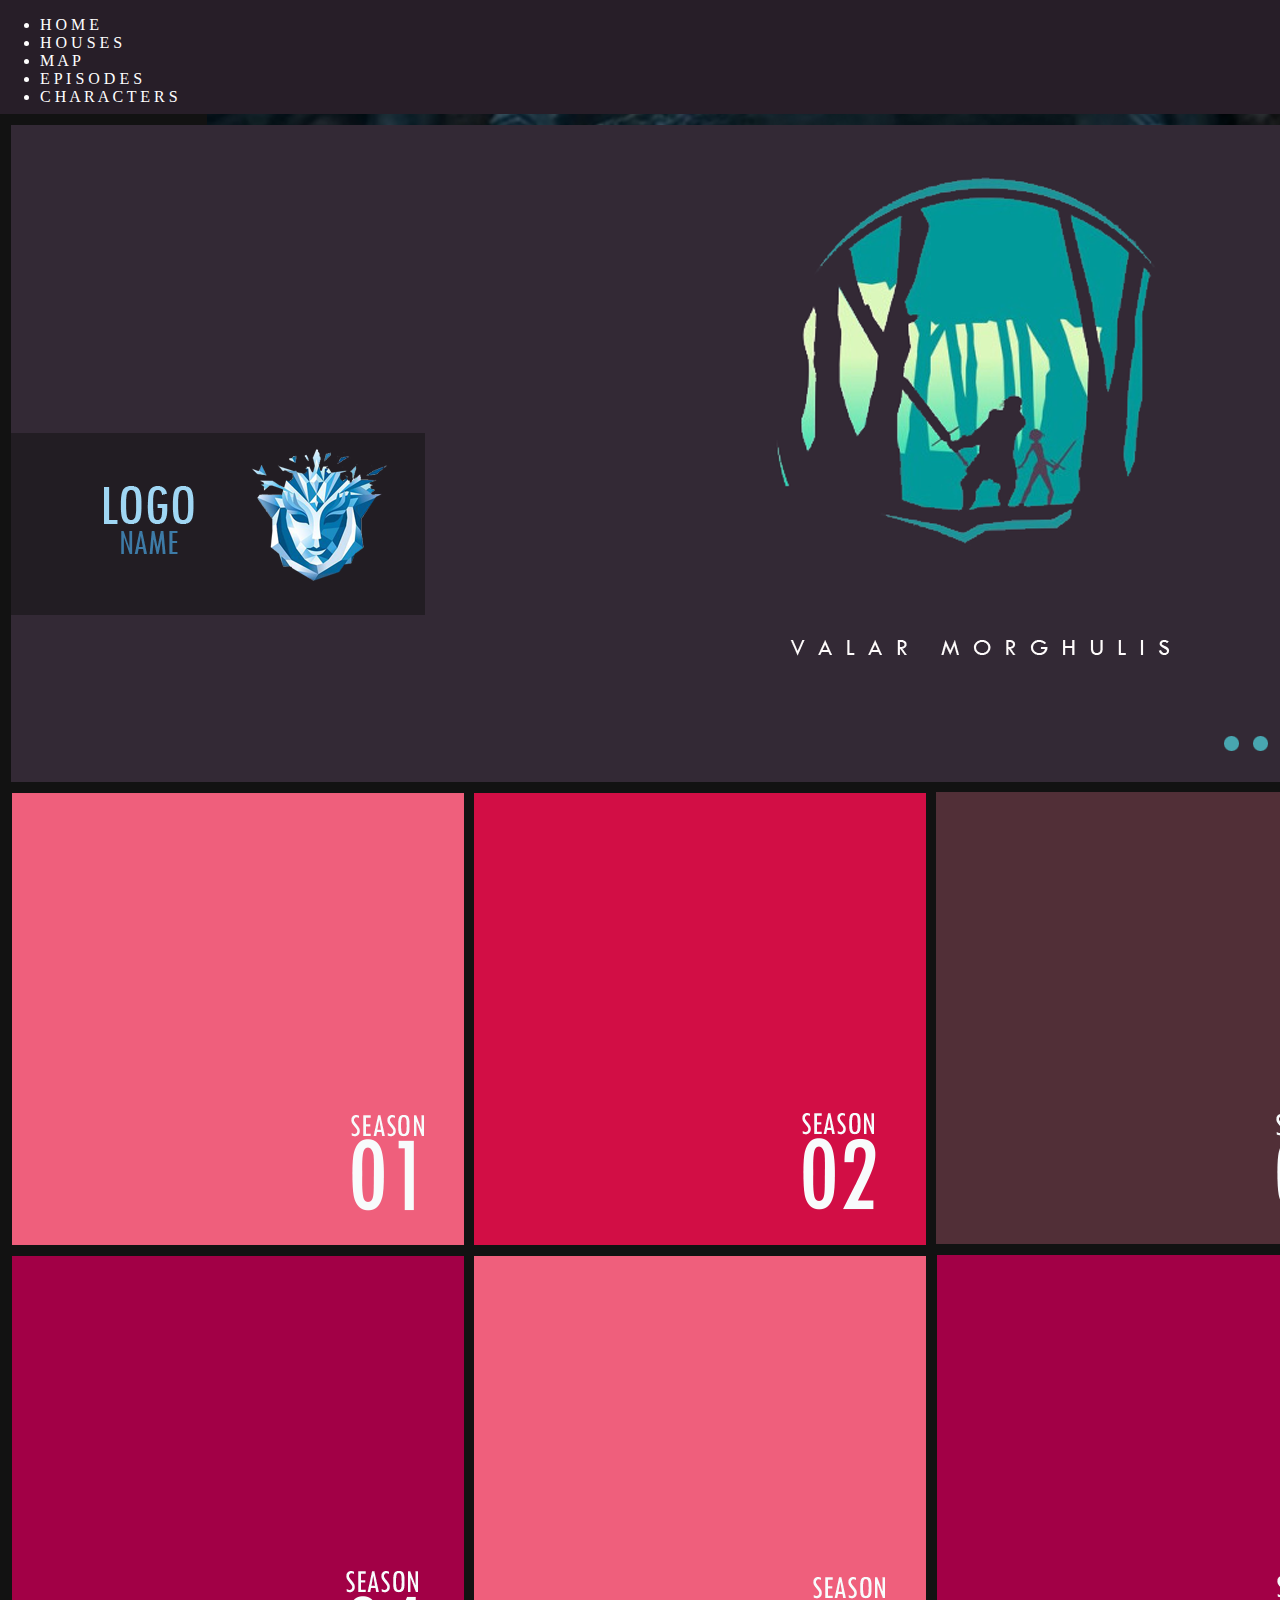
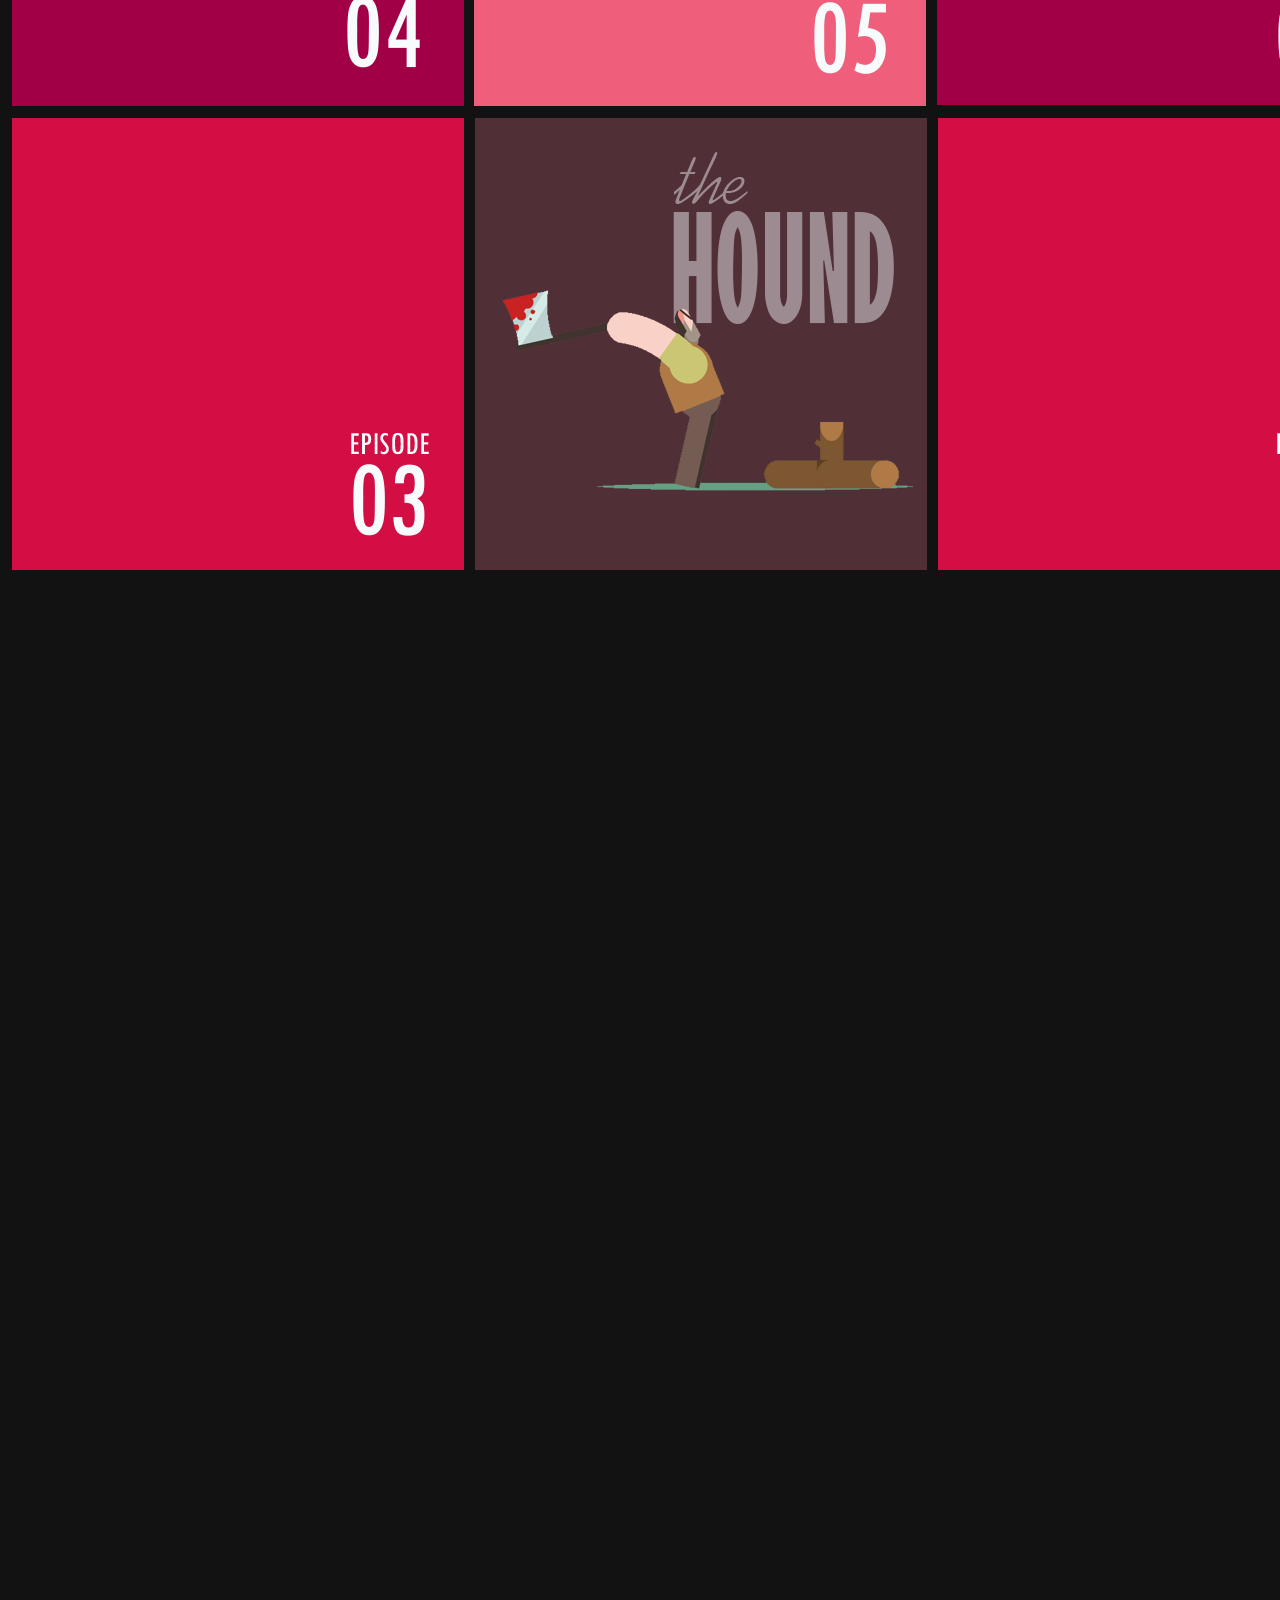
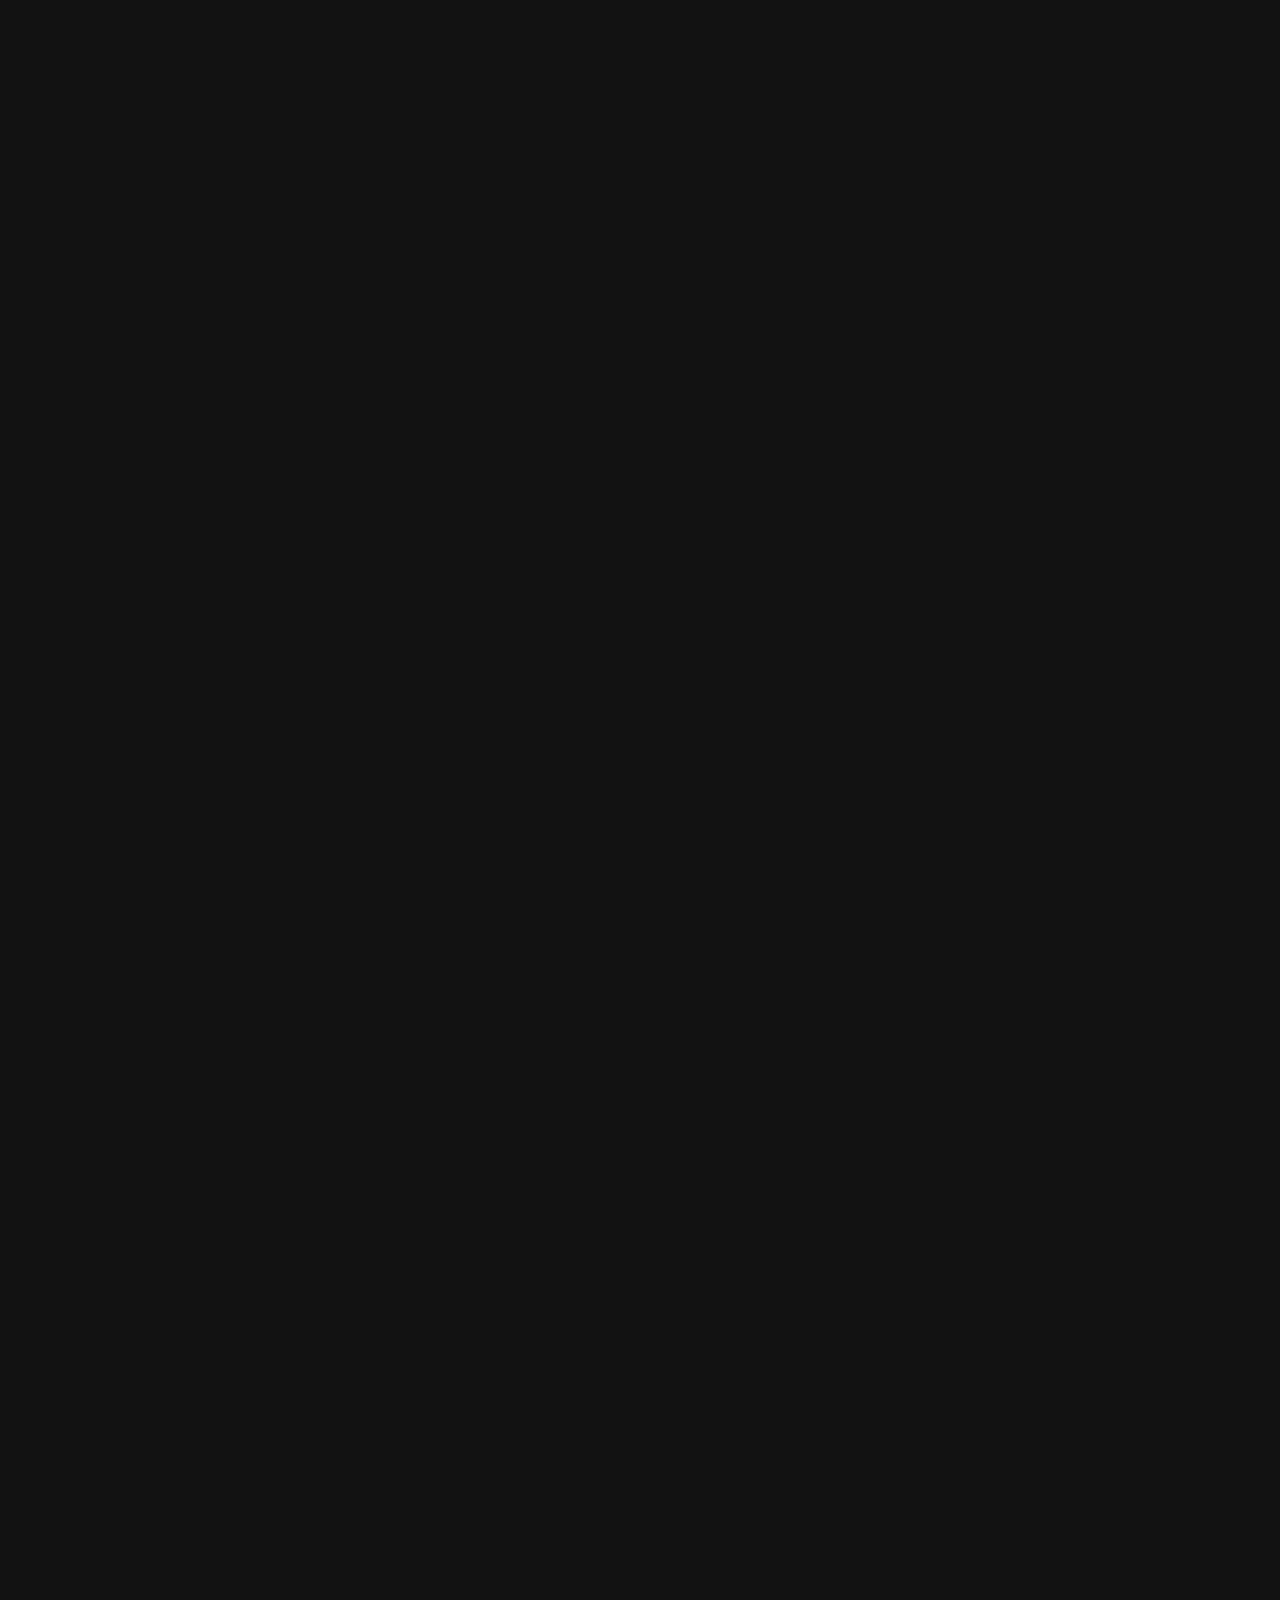
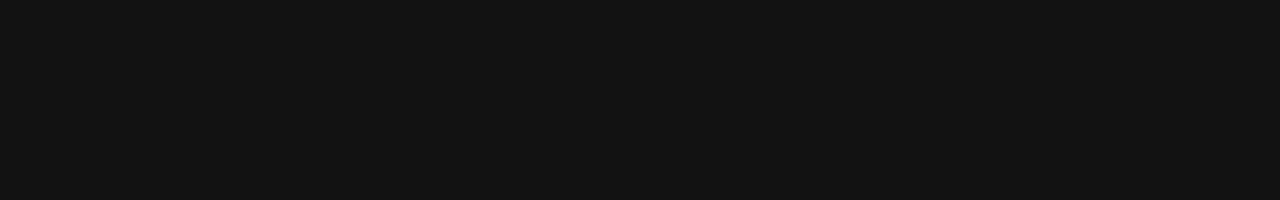
<file: psdtowebGOT1/index.html>
<!DOCTYPE html PUBLIC "-//W3C//DTD XHTML 1.0 Transitional//EN"	"http://www.w3.org/TR/xhtml1/DTD/xhtml1-transitional.dtd">
<html xmlns="http://www.w3.org/1999/xhtml">
	<head>
		<meta http-equiv="Content-Type" content="text/html; charset=UTF-8" />
		<title>psdtowebGOT1.psd</title>
		<link href="styles.css" rel="stylesheet" type="text/css">
        
        <script src="https://ajax.googleapis.com/ajax/libs/jquery/3.1.0/jquery.min.js"></script>
    
    
    <script>
         
        function slidebla(){
            $("#season2slide").slideUp("slow");
        }
    </script>
    </head>
	<body>
		<div id="background">
			<div id="Background"><img src="images/Background.png"></div>
			<div id="Layer1"><img src="images/Layer1.png"></div>
            <div class="headertags"><ul >
                <div id="hometext"><li >H O M E</li></div>
                <div id="housetext"><li >H O U S E S</li></div>
                <div id="maptext"><li >M A P</li></div>
                <div id="episodetext"><li >E P I S O D E S</li></div>
                <div id="charactertext"><li >C H A R A C T E R S</li></div> 
            </ul>
            </div>
			<div id="homescreentitlebackg"><img src="images/homescreentitlebackg.png"></div>
			<div id="titleimage"><img src="images/titleimage.png"></div>
			<div id="VALARMORGH"><img src="images/VALARMORGH.png"></div>
			<div id="logopanelbackground3"><img src="images/logopanelbackground3.png"></div>
			<div id="logoimage"><img src="images/logoimage.png"></div>
			<div id="Layer8"><img src="images/Layer8.png"></div>
			<div id="Layer8copy"><img src="images/Layer8copy.png"></div>
			<div id="Layer8copy2"><img src="images/Layer8copy2.png"></div>
			<div id="Layer8copy3"><img src="images/Layer8copy3.png"></div>
			<div id="LOGONAME"><img src="images/LOGONAME.png"></div>
			<div id="Layer5"><img src="images/Layer5.png"></div>
			<div id="SEASON"><img src="images/SEASON.png"></div>
			<div id="layer_01"><img src="images/layer_01.png"></div>
			<div id="Layer5_0"><img src="images/Layer5_0.png"></div>
			<div id="SEASON_0"><img src="images/SEASON_0.png"></div>
			<div id="layer_05"><img src="images/layer_05.png"></div>
			<div id="Layer5_1"><img src="images/Layer5_1.png"></div>
			<div id="SEASON_1"><img src="images/SEASON_1.png"></div>
			<div id="layer_03"><img src="images/layer_03.png"></div>
			<div id="Layer5_2"><img src="images/Layer5_2.png"></div>
			<div id="EPISODE"><img src="images/EPISODE.png"></div>
			<div id="layer_03_0"><img src="images/layer_03_0.png"></div>
			<div id="Layer5_3"><img src="images/Layer5_3.png"></div>
			<div id="EPISODE_0"><img src="images/EPISODE_0.png"></div>
			<div id="layer_10"><img src="images/layer_10.png"></div>
			<div id="Layer5_4"><img src="images/Layer5_4.png"></div>
			<div id="SEASON_2"><img src="images/SEASON_2.png"></div>
			<div id="layer_06"><img src="images/layer_06.png"></div>
			<div id="NAME"><img src="images/NAME.png"></div>
			<div id="Layer6"><img src="images/Layer6.png"></div>
			<div id="layer_02"   ><img src="images/layer_02.png" onmousedown= "slidebla()"  id="season2slide"></div>
			<div id="HOUND"><img src="images/HOUND.png"></div>
			<div id="Layer9"><img src="images/Layer9.png"></div>
			<div id="06copy2"><img src="images/06copy2.png"></div>
			<div id="SHAME"><img src="images/SHAME.png"></div>
			<div id="Layer7"><img src="images/Layer7.png"></div>
			<div id="layer_04"><img src="images/layer_04.png"></div>
			<div id="Layer2"><img src="images/Layer2.png"></div>
			<div ><img src="images/HOME.png" id="HOME"></div>
			<div ><img src="images/HOUSES.png" id="HOUSES"></div>
			<div ><img src="images/MAP.png" id="MAP"></div>
			<div ><img src="images/EPISODES.png" id="EPISODES"></div>
			<div ><img src="images/CHARACTERS.png" id="CHARACTERS" ></div>
		</div>
 </body>
 </html>
</file>
<file: psdtowebGOT1/styles.css>
body {
	margin: 0;
	padding: 0;
 }
 
 #background 
{ 
	 left: 0px; 
	 top: 0px; 
	 position: relative; 
	 margin-left: auto; 
	 margin-right: auto; 
	 width: 1400px;
	 height: 5000px; 
	 overflow: hidden;
	 z-index:0;
	} 

 #Background 
{ 
	 left: 0px; 
	 top: 0px; 
	 position: absolute; 
	 width: 1400px;
	 height: 5000px;
	 z-index:1;
} 

 #Layer1 
{ 
	 left: 207px; 
	 top: -157px; 
	 position: absolute; 
	 width: 1377px;
	 height: 642px;
	 z-index:2;
} 

 #homescreentitlebackg 
{ 
	 left: 11px; 
	 top: 125px; 
	 position: absolute; 
	 width: 1379px;
	 height: 657px;
	 z-index:3;
} 

 #titleimage 
{ 
	 left: 682px; 
	 top: 133px; 
	 position: absolute; 
	 width: 622px;
	 height: 434px;
	 z-index:4;
} 

 #VALARMORGH 
{ 
	 left: 790px; 
	 top: 640px; 
	 position: absolute; 
	 width: 380px;
	 height: 16px;
	 z-index:5;
} 

 #logopanelbackground3 
{ 
	 left: -1px; 
	 top: 433px; 
	 position: absolute; 
	 width: 426px;
	 height: 182px;
	 z-index:6;
} 

 #logoimage 
{ 
	 left: 250px; 
	 top: 449px; 
	 position: absolute; 
	 width: 138px;
	 height: 132px;
	 z-index:7;
} 

 #Layer8 
{ 
	 left: 1224px; 
	 top: 736px; 
	 position: absolute; 
	 width: 15px;
	 height: 15px;
	 z-index:8;
} 

 #Layer8copy 
{ 
	 left: 1253px; 
	 top: 736px; 
	 position: absolute; 
	 width: 15px;
	 height: 15px;
	 z-index:9;
} 

 #Layer8copy2 
{ 
	 left: 1283px; 
	 top: 736px; 
	 position: absolute; 
	 width: 15px;
	 height: 15px;
	 z-index:10;
} 

 #Layer8copy3 
{ 
	 left: 1313px; 
	 top: 736px; 
	 position: absolute; 
	 width: 15px;
	 height: 15px;
	 z-index:11;
} 

 #LOGONAME 
{ 
	 left: 104px; 
	 top: 486px; 
	 position: absolute; 
	 width: 90px;
	 height: 68px;
	 z-index:12;
} 

 #Layer5 
{ 
	 left: 12px; 
	 top: 793px; 
	 position: absolute; 
	 width: 452px;
	 height: 452px;
	 z-index:13;
} 

 #SEASON 
{ 
	 left: 351px; 
	 top: 1115px; 
	 position: absolute; 
	 width: 73px;
	 height: 22px;
	 z-index:14;
} 

 #layer_01 
{ 
	 left: 352px; 
	 top: 1139px; 
	 position: absolute; 
	 width: 62px;
	 height: 72px;
	 z-index:15;
} 

 #Layer5_0 
{ 
	 left: 474px; 
	 top: 1256px; 
	 position: absolute; 
	 width: 452px;
	 height: 450px;
	 z-index:16;
} 

 #SEASON_0 
{ 
	 left: 813px; 
	 top: 1577px; 
	 position: absolute; 
	 width: 72px;
	 height: 22px;
	 z-index:17;
} 

 #layer_05 
{ 
	 left: 814px; 
	 top: 1602px; 
	 position: absolute; 
	 width: 72px;
	 height: 72px;
	 z-index:18;
} 

 #Layer5_1 
{ 
	 left: 936px; 
	 top: 792px; 
	 position: absolute; 
	 width: 452px;
	 height: 452px;
	 z-index:19;
} 

 #SEASON_1 
{ 
	 left: 1276px; 
	 top: 1114px; 
	 position: absolute; 
	 width: 72px;
	 height: 22px;
	 z-index:20;
} 

 #layer_03 
{ 
	 left: 1277px; 
	 top: 1138px; 
	 position: absolute; 
	 width: 72px;
	 height: 72px;
	 z-index:21;
} 

 #Layer5_2 
{ 
	 left: 12px; 
	 top: 1718px; 
	 position: absolute; 
	 width: 452px;
	 height: 452px;
	 z-index:22;
} 

 #EPISODE 
{ 
	 left: 351px; 
	 top: 2033px; 
	 position: absolute; 
	 width: 78px;
	 height: 22px;
	 z-index:23;
} 

 #layer_03_0 
{ 
	 left: 353px; 
	 top: 2064px; 
	 position: absolute; 
	 width: 72px;
	 height: 72px;
	 z-index:24;
} 

 #Layer5_3 
{ 
	 left: 938px; 
	 top: 1718px; 
	 position: absolute; 
	 width: 452px;
	 height: 452px;
	 z-index:25;
} 

 #EPISODE_0 
{ 
	 left: 1277px; 
	 top: 2033px; 
	 position: absolute; 
	 width: 78px;
	 height: 22px;
	 z-index:26;
} 

 #layer_10 
{ 
	 left: 1284px; 
	 top: 2064px; 
	 position: absolute; 
	 width: 67px;
	 height: 72px;
	 z-index:27;
} 

 #Layer5_4 
{ 
	 left: 937px; 
	 top: 1255px; 
	 position: absolute; 
	 width: 452px;
	 height: 450px;
	 z-index:28;
} 

 #SEASON_2 
{ 
	 left: 1277px; 
	 top: 1576px; 
	 position: absolute; 
	 width: 72px;
	 height: 22px;
	 z-index:29;
} 

 #layer_06 
{ 
	 left: 1278px; 
	 top: 1601px; 
	 position: absolute; 
	 width: 73px;
	 height: 72px;
	 z-index:30;
} 

 #NAME 
{ 
	 left: 474px; 
	 top: 793px; 
	 position: absolute; 
	 width: 452px;
	 height: 452px;
	 z-index:31;
} 

 #Layer6 
{ 
	 left: 533px; 
	 top: 1014px; 
	 position: absolute; 
	 width: 353px;
	 height: 152px;
	 z-index:32;
} 

 #layer_02 
{ 
	 left: 474px; 
	 top: 793px; 
	 position: absolute; 
	 width: 452px;
	 height: 452px;
	 z-index:33;
} 

 #HOUND 
{ 
	 left: 475px; 
	 top: 1718px; 
	 position: absolute; 
	 width: 452px;
	 height: 452px;
	 z-index:34;
} 

 #Layer9 
{ 
	 left: 502px; 
	 top: 1890px; 
	 position: absolute; 
	 width: 412px;
	 height: 201px;
	 z-index:35;
} 

 #06copy2 
{ 
	 left: 475px; 
	 top: 1718px; 
	 position: absolute; 
	 width: 452px;
	 height: 452px;
	 z-index:36;
} 

 #SHAME 
{ 
	 left: 12px; 
	 top: 1256px; 
	 position: absolute; 
	 width: 452px;
	 height: 450px;
	 z-index:37;
} 

 #Layer7 
{ 
	 left: 64px; 
	 top: 1391px; 
	 position: absolute; 
	 width: 320px;
	 height: 259px;
	 z-index:38;
} 

 #layer_04 
{ 
	 left: 12px; 
	 top: 1256px; 
	 position: absolute; 
	 width: 452px;
	 height: 450px;
	 z-index:39;
} 

 #Layer2 
{ 
	 left: 0px; 
	 top: 0px; 
	 position: absolute; 
	 width: 1400px;
	 height: 114px;
	 z-index:40;
} 

 #HOME 
{ 
	 left: 388px; 
	 top: 61px; 
	 position: absolute; 
	 width: 61px;
	 height: 12px;
	 z-index:41;
    visibility: hidden;
} 

 #HOUSES 
{ 
	 left: 504px; 
	 top: 62px; 
	 position: absolute; 
	 width: 86px;
	 height: 12px;
	 z-index:42;
    visibility: hidden;
} 

 #MAP 
{ 
	 left: 646px; 
	 top: 62px; 
	 position: absolute; 
	 width: 44px;
	 height: 12px;
	 z-index:43;
    visibility: hidden;
} 

 #EPISODES 
{ 
	 left: 740px; 
	 top: 62px; 
	 position: absolute; 
	 width: 106px;
	 height: 12px;
	 z-index:44;
    visibility: hidden;
} 

 #CHARACTERS 
{ 
	 left: 886px; 
	 top: 62px; 
	 position: absolute; 
	 width: 142px;
	 height: 12px;
	 z-index:45;
    visibility: hidden;
} 

.headertags
{
    color: #fff;
    height: 12px;
    font-family: "Times New Roman", Times, serif;
    position: absolute;
    z-index: 100;
}
</file>
